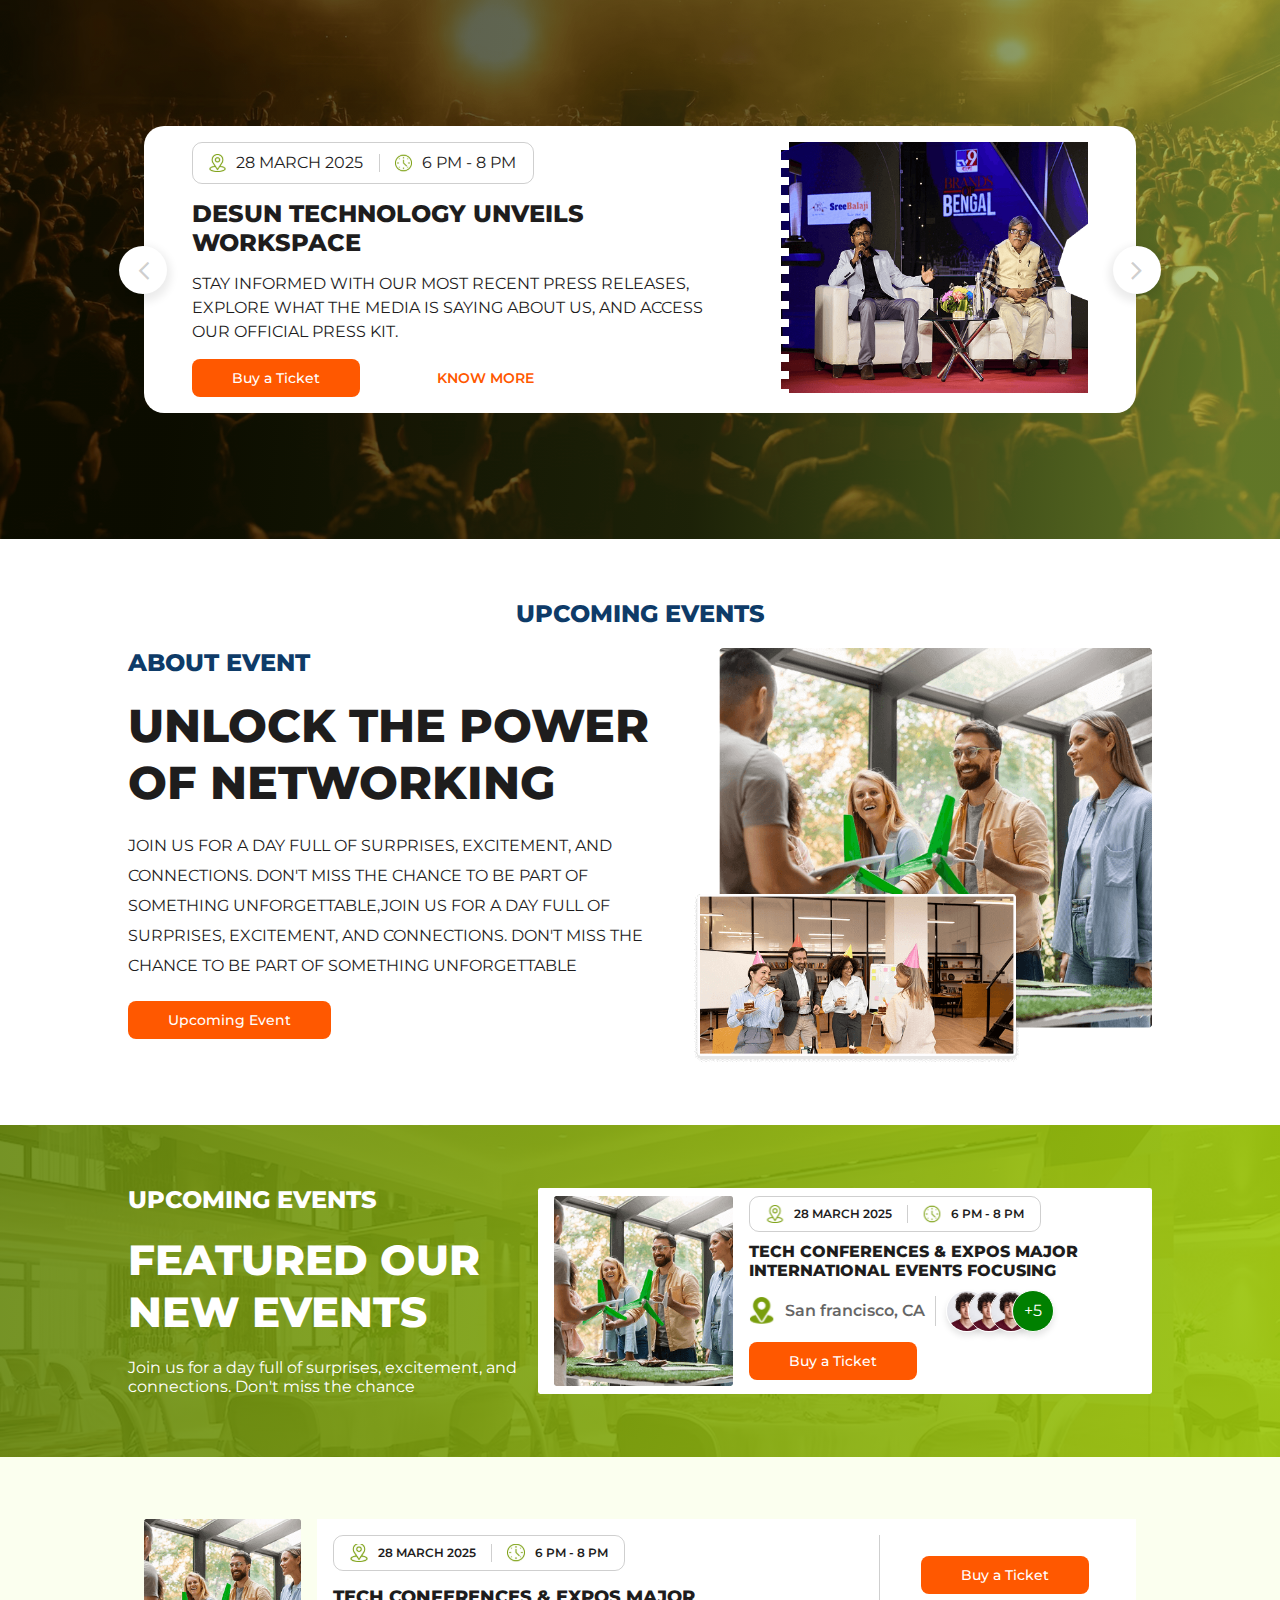
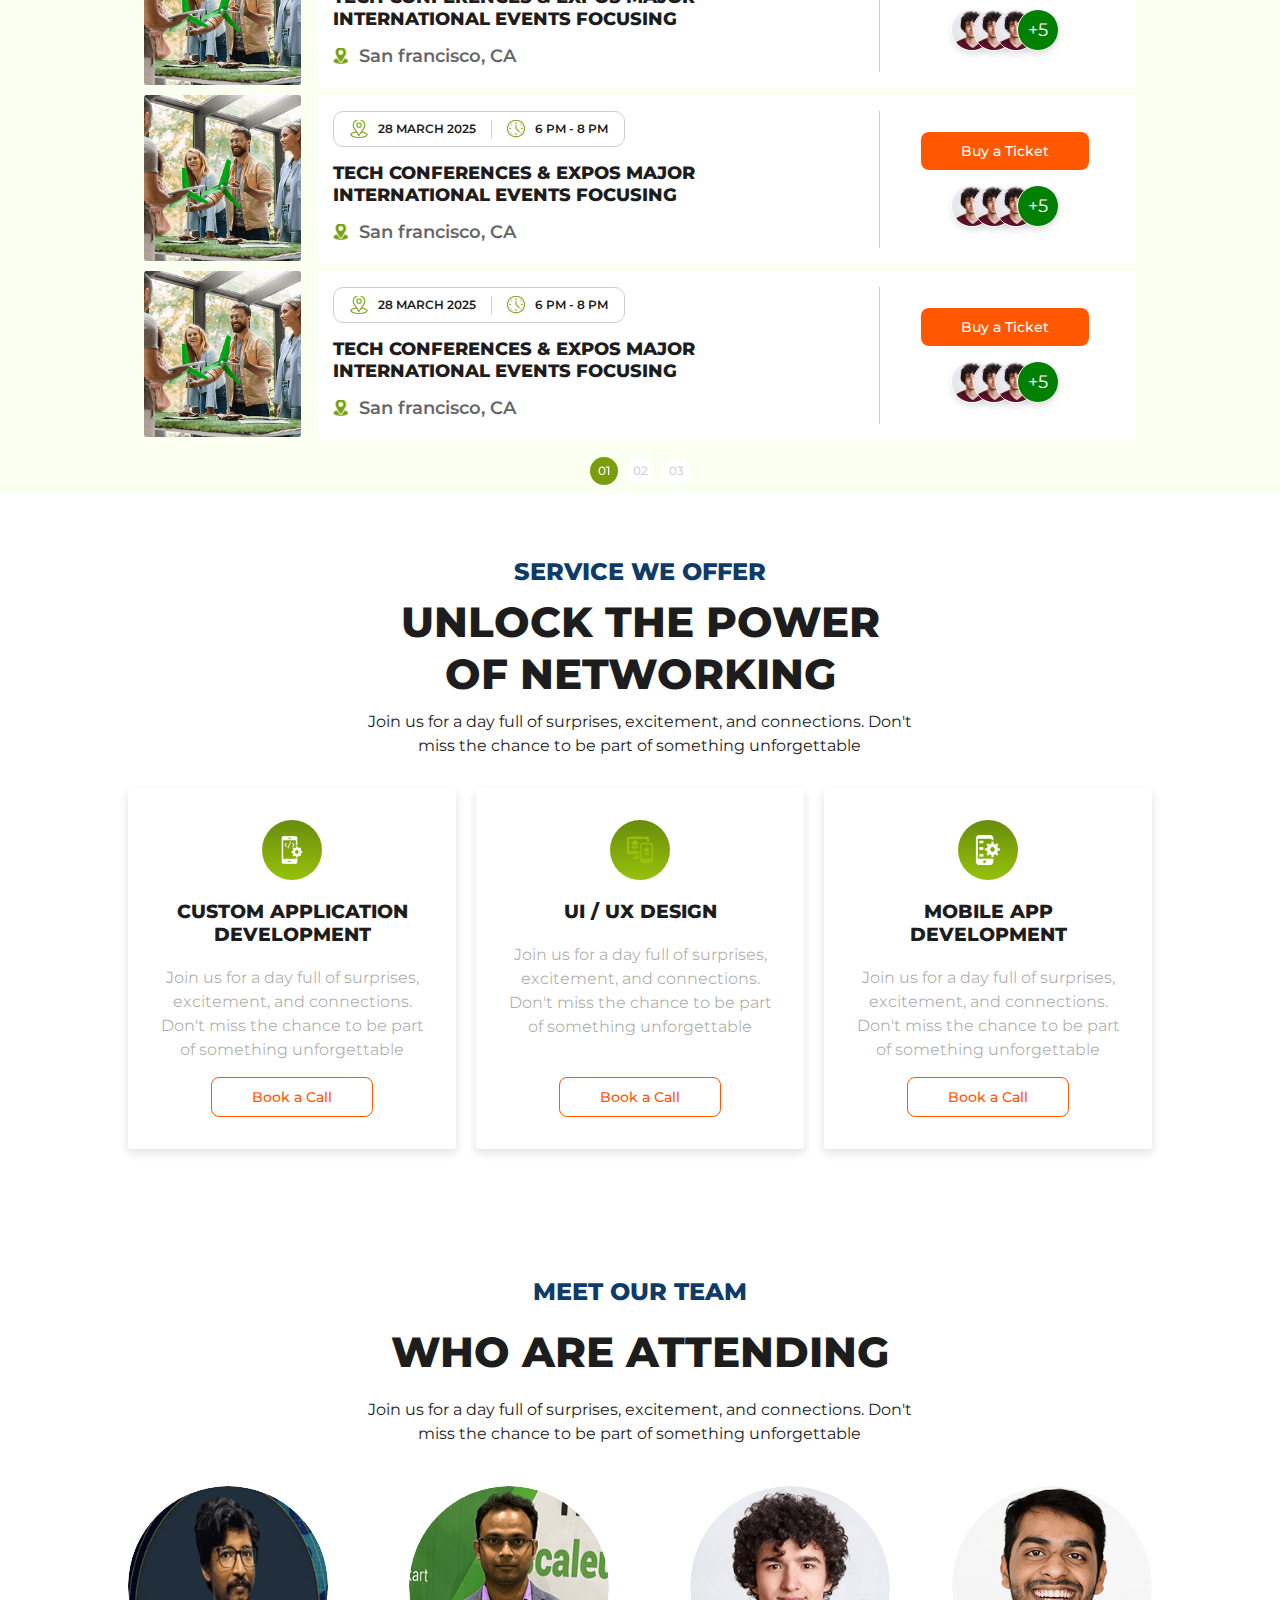
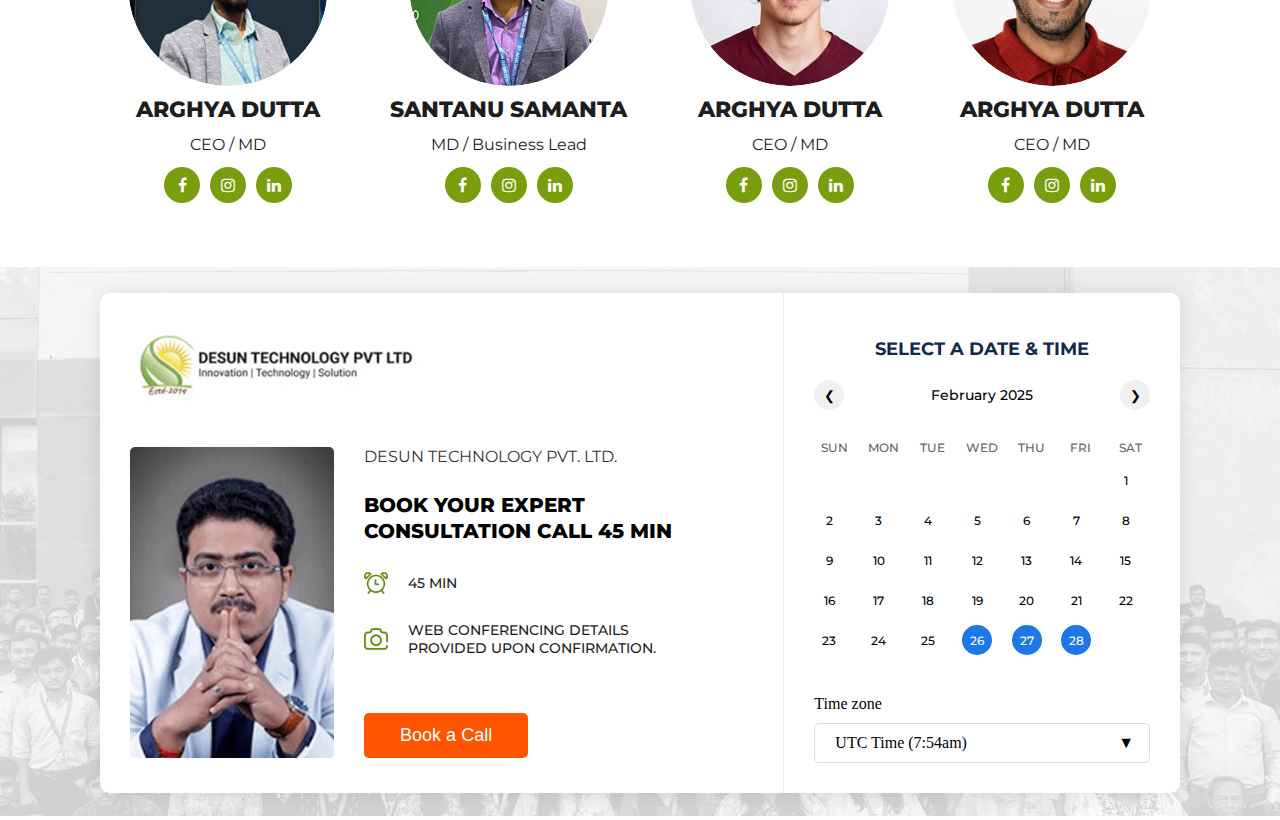
<file: event/index.html>
<!DOCTYPE html>
<html lang="en">

<head>
  <meta charset="UTF-8" />
  <meta name="viewport" content="width=device-width, initial-scale=1.0" />
  <title>Desun T Site</title>
  <link rel="stylesheet" href="https://cdn.jsdelivr.net/npm/swiper/swiper-bundle.min.css" />
  <link rel="stylesheet" href="https://cdnjs.cloudflare.com/ajax/libs/font-awesome/4.7.0/css/font-awesome.min.css" />
  <meta name="viewport" content="width=device-width, initial-scale=1, minimum-scale=1, maximum-scale=1" />
  <!-- Link Swiper's CSS -->
  <link rel="stylesheet" href="https://cdn.jsdelivr.net/npm/swiper@11/swiper-bundle.min.css" />

  <link rel="stylesheet" href="../index.css" />
  <link rel="stylesheet" href="./index.css" />
</head>

<body>
  <!-- event_banner -->
  <div class="event_banner_root">
    <div class="bg"></div>
    <img src="../assets/images/eventBannerBg.png" alt="eventBannerBg" class="banner_image" />
    <div class="eventsswiper">
      <div class="swipeCard">
        <div class="ticket-root">
          <div class="timeing">
            <div>
              <img src="../assets/icons/ticketLocation.svg" alt="ticketLocation" />
              <p>28 March 2025</p>
            </div>
            <div></div>
            <div>
              <img src="../assets/icons/ticketTime.svg" alt="ticketTime" />
              <p>6 PM - 8 PM</p>
            </div>
          </div>
          <h1>DESUN TECHNOLOGY unveils Workspace</h1>
          <p>
            Stay informed with our most recent press releases, explore what
            the media is saying about us, and access our official press kit.
          </p>
          <div class="buyOptions">
            <button>Buy a Ticket</button>
            <p>Know more</p>
          </div>
        </div>
        <div class="img-root">
          <div class="dots">
            <div></div>
            <div></div>
            <div></div>
            <div></div>
            <div></div>
            <div></div>
            <div></div>
            <div></div>
            <div></div>
            <div></div>
            <div></div>
            <div></div>
            <div></div>
            <div></div>
            <div></div>
          </div>
          <img src="../assets/images/evencardtimg.png" alt="evencardtimg" class="evencardtimg" />
        </div>
        <div class="left-btn"><i class="fa fa-angle-left"></i></div>
        <div class="right-btn"><i class="fa fa-angle-right"></i></div>
      </div>
    </div>
  </div>

  <!-- upcoming_events -->
  <div class="upcoming_events_root">
    <h2>upcoming events</h2>
    <div class="about_event_root">
      <div class="about_event">
        <h2>About event</h2>
        <h1>Unlock the Power of Networking</h1>
        <p>
          Join us for a day full of surprises, excitement, and connections.
          Don't miss the chance to be part of something unforgettable,Join us
          for a day full of surprises, excitement, and connections. Don't miss
          the chance to be part of something unforgettable
        </p>
        <button>Upcoming Event</button>
      </div>
      <img src="../assets/images/EventGroup.png" alt="EventGroup" />
    </div>
  </div>

  <!-- featured_our -->
  <div class="featured_our_root">
    <img src="../assets/images/ballroom.png" alt="ballroom" class="ballroom_img" />
    <div class="bg"></div>
    <div class="body">
      <div class="left">
        <h2>upcoming events</h2>
        <h1>Featured our New Events</h1>
        <p>
          Join us for a day full of surprises, excitement, and connections.
          Don't miss the chance
        </p>
      </div>
      <div class="right">
        <div class="card">
          <img src="../assets/images/eventdummy.png" alt="eventdummy" class="event_card_img" />
          <div class="content_root">
            <div class="timeing">
              <div>
                <img src="../assets/icons/ticketLocation.svg" alt="ticketLocation" />
                <p>28 March 2025</p>
              </div>
              <div></div>
              <div>
                <img src="../assets/icons/ticketTime.svg" alt="ticketTime" />
                <p>6 PM - 8 PM</p>
              </div>
            </div>
            <h3>
              Tech Conferences & Expos Major international events focusing
            </h3>
            <div class="content">
              <img src="../assets/icons/locationfill.svg" alt="locationfill" />
              <p>San francisco, CA</p>
              <div class="border-l"></div>
              <div class="circle-container">
                <div class="circle">
                  <img src="../assets/images/avter.png" alt="avter" />
                </div>
                <div class="circle">
                  <img src="../assets/images/avter.png" alt="avter" />
                </div>
                <div class="circle">
                  <img src="../assets/images/avter.png" alt="avter" />
                </div>
                <div class="circle">+5</div>
              </div>
            </div>
            <button>Buy a Ticket</button>
          </div>
        </div>
      </div>
    </div>
  </div>

  <!-- more_events -->
  <div class="more_events_root">
    <div class="swiper mySwiper">
      <div class="swiper-wrapper">
        <div class="swiper-slide">
          <!-- card 1 -->
          <div class="right">
            <div class="card">
              <img src="../assets/images/eventdummy.png" alt="eventdummy" class="event_card_img" />
              <div class="content_root">
                <div style="display: flex; gap: 10px">
                  <div style="
                        width: 70%;
                        display: flex;
                        flex-direction: column;
                        align-items: start;
                        gap: 15px;
                      ">
                    <div class="timeing">
                      <div>
                        <img src="../assets/icons/ticketLocation.svg" alt="ticketLocation" />
                        <p>28 March 2025</p>
                      </div>
                      <div></div>
                      <div>
                        <img src="../assets/icons/ticketTime.svg" alt="ticketTime" />
                        <p>6 PM - 8 PM</p>
                      </div>
                    </div>
                    <h3>
                      Tech Conferences & Expos Major international events
                      focusing
                    </h3>
                    <div class="content">
                      <img src="../assets/icons/locationfill.svg" alt="locationfill"
                        style="width: 16px; height: 16px" />
                      <p>San francisco, CA</p>
                    </div>
                  </div>
                  <div class="border-l2"></div>
                  <div style="
                        width: 30%;
                        display: flex;
                        flex-direction: column;
                        align-items: center;
                        justify-content: center;
                        gap: 15px;
                      ">
                    <button>Buy a Ticket</button>
                    <div class="circle-container">
                      <div class="circle">
                        <img src="../assets/images/avter.png" alt="avter" />
                      </div>
                      <div class="circle">
                        <img src="../assets/images/avter.png" alt="avter" />
                      </div>
                      <div class="circle">
                        <img src="../assets/images/avter.png" alt="avter" />
                      </div>
                      <div class="circle">+5</div>
                    </div>
                  </div>
                </div>
              </div>
            </div>
          </div>
          <!-- card 2 -->
          <div class="right">
            <div class="card">
              <img src="../assets/images/eventdummy.png" alt="eventdummy" class="event_card_img" />
              <div class="content_root">
                <div style="display: flex; gap: 10px">
                  <div style="
                        width: 70%;
                        display: flex;
                        flex-direction: column;
                        align-items: start;
                        gap: 15px;
                      ">
                    <div class="timeing">
                      <div>
                        <img src="../assets/icons/ticketLocation.svg" alt="ticketLocation" />
                        <p>28 March 2025</p>
                      </div>
                      <div></div>
                      <div>
                        <img src="../assets/icons/ticketTime.svg" alt="ticketTime" />
                        <p>6 PM - 8 PM</p>
                      </div>
                    </div>
                    <h3>
                      Tech Conferences & Expos Major international events
                      focusing
                    </h3>
                    <div class="content">
                      <img src="../assets/icons/locationfill.svg" alt="locationfill"
                        style="width: 16px; height: 16px" />
                      <p>San francisco, CA</p>
                    </div>
                  </div>
                  <div class="border-l2"></div>
                  <div style="
                        width: 30%;
                        display: flex;
                        flex-direction: column;
                        align-items: center;
                        justify-content: center;
                        gap: 15px;
                      ">
                    <button>Buy a Ticket</button>
                    <div class="circle-container">
                      <div class="circle">
                        <img src="../assets/images/avter.png" alt="avter" />
                      </div>
                      <div class="circle">
                        <img src="../assets/images/avter.png" alt="avter" />
                      </div>
                      <div class="circle">
                        <img src="../assets/images/avter.png" alt="avter" />
                      </div>
                      <div class="circle">+5</div>
                    </div>
                  </div>
                </div>
              </div>
            </div>
          </div>
          <!-- card 3 -->
          <div class="right">
            <div class="card">
              <img src="../assets/images/eventdummy.png" alt="eventdummy" class="event_card_img" />
              <div class="content_root">
                <div style="display: flex; gap: 10px">
                  <div style="
                        width: 70%;
                        display: flex;
                        flex-direction: column;
                        align-items: start;
                        gap: 15px;
                      ">
                    <div class="timeing">
                      <div>
                        <img src="../assets/icons/ticketLocation.svg" alt="ticketLocation" />
                        <p>28 March 2025</p>
                      </div>
                      <div></div>
                      <div>
                        <img src="../assets/icons/ticketTime.svg" alt="ticketTime" />
                        <p>6 PM - 8 PM</p>
                      </div>
                    </div>
                    <h3>
                      Tech Conferences & Expos Major international events
                      focusing
                    </h3>
                    <div class="content">
                      <img src="../assets/icons/locationfill.svg" alt="locationfill"
                        style="width: 16px; height: 16px" />
                      <p>San francisco, CA</p>
                    </div>
                  </div>
                  <div class="border-l2"></div>
                  <div style="
                        width: 30%;
                        display: flex;
                        flex-direction: column;
                        align-items: center;
                        justify-content: center;
                        gap: 15px;
                      ">
                    <button>Buy a Ticket</button>
                    <div class="circle-container">
                      <div class="circle">
                        <img src="../assets/images/avter.png" alt="avter" />
                      </div>
                      <div class="circle">
                        <img src="../assets/images/avter.png" alt="avter" />
                      </div>
                      <div class="circle">
                        <img src="../assets/images/avter.png" alt="avter" />
                      </div>
                      <div class="circle">+5</div>
                    </div>
                  </div>
                </div>
              </div>
            </div>
          </div>
        </div>
        <div class="swiper-slide">Slide 2</div>
        <div class="swiper-slide">Slide 3</div>
      </div>
      <div class="swiper-pagination"></div>
    </div>
  </div>

  <!-- service_we_offer -->
  <div class="service_we_offer_root">
    <h2>Service we offer</h2>
    <h1>Unlock the Power of Networking</h1>
    <p>
      Join us for a day full of surprises, excitement, and connections. Don't
      miss the chance to be part of something unforgettable
    </p>

    <div class="call_card_root">
      <div class="call_card">
        <div class="call_card_content">
          <div class="logo">
            <img src="../assets/icons/cad.svg" alt="cad" />
          </div>
          <h3>Custom Application Development</h3>
          <p>
            Join us for a day full of surprises, excitement, and connections.
            Don't miss the chance to be part of something unforgettable
          </p>
        </div>
        <button>Book a Call</button>
      </div>
      <div class="call_card">
        <div class="call_card_content">
          <div class="logo">
            <img src="../assets/icons/uiux.svg" alt="uiux" />
          </div>
          <h3>UI / UX Design</h3>
          <p>
            Join us for a day full of surprises, excitement, and connections.
            Don't miss the chance to be part of something unforgettable
          </p>
        </div>
        <button>Book a Call</button>
      </div>
      <div class="call_card">
        <div class="call_card_content">
          <div class="logo">
            <img src="../assets/icons/mad.svg" alt="mad" />
          </div>
          <h3>Mobile App Development</h3>
          <p>
            Join us for a day full of surprises, excitement, and connections.
            Don't miss the chance to be part of something unforgettable
          </p>
        </div>
        <button>Book a Call</button>
      </div>
    </div>
  </div>

  <!-- meet_our_team -->
  <div class="meet_our_team_root">
    <h2>Meet our team</h2>
    <h1>Who Are Attending</h1>
    <p>
      Join us for a day full of surprises, excitement, and connections. Don't
      miss the chance to be part of something unforgettable
    </p>
    <div class="team_root">
      <div class="team_card">
        <div class="team_image">
          <img src="../assets/images/arghyaosir.png" alt="arghyaosir">
        </div>
        <h2>ARGHYA DUTTA</h2>
        <p>CEO / MD</p>
        <div class="social_links">
          <div><i class="fa fa-facebook" aria-hidden="true"></i></div>
          <div><i class="fa fa-instagram" aria-hidden="true"></i></div>
          <div><i class="fa fa-linkedin" aria-hidden="true"></i></div>
        </div>
      </div>

      <div class="team_card">
        <div class="team_image">
          <img src="../assets/images/santanusir.png" alt="santanusir">
        </div>
        <h2>SANTANU SAMANTA</h2>
        <p>MD / Business Lead</p>
        <div class="social_links">
          <div><i class="fa fa-facebook" aria-hidden="true"></i></div>
          <div><i class="fa fa-instagram" aria-hidden="true"></i></div>
          <div><i class="fa fa-linkedin" aria-hidden="true"></i></div>
        </div>
      </div>

      <div class="team_card">
        <div class="team_image">
          <img src="../assets/images/dummy1.png" alt="dummy1">
        </div>
        <h2>ARGHYA DUTTA</h2>
        <p>CEO / MD</p>
        <div class="social_links">
          <div><i class="fa fa-facebook" aria-hidden="true"></i></div>
          <div><i class="fa fa-instagram" aria-hidden="true"></i></div>
          <div><i class="fa fa-linkedin" aria-hidden="true"></i></div>
        </div>
      </div>

      <div class="team_card">
        <div class="team_image">
          <img src="../assets/images/dummy2.png" alt="dummy2">
        </div>
        <h2>ARGHYA DUTTA</h2>
        <p>CEO / MD</p>
        <div class="social_links">
          <div><i class="fa fa-facebook" aria-hidden="true"></i></div>
          <div><i class="fa fa-instagram" aria-hidden="true"></i></div>
          <div><i class="fa fa-linkedin" aria-hidden="true"></i></div>
        </div>
      </div>
    </div>
  </div>

  <!-- Consultation -->
  <div class="consultation-root">
    <img src="../assets/images/consultation-bg.png" alt="consultation-bg" class="consultation-bg" />
    <div class="container">
      <div class="calendar-root">
        <div class="booking-container">
          <div class="left-panel">
            <div class="logo">
              <img src="../assets/images/logo.png" alt="Desun Technology Pvt Ltd Logo" />
            </div>

            <div class="expert-info">
              <div class="expert-image">
                <img src="../assets/images/Consultant.png" alt="Consultant" />
              </div>
              <div class="expert-content">
                <h2 class="company-name">DESUN TECHNOLOGY PVT. LTD.</h2>
                <h1 class="booking-title">
                  BOOK YOUR EXPERT CONSULTATION CALL 45 MIN
                </h1>
                <div class="time-cam">
                  <img src="../assets/icons/time.svg" alt="time" />
                  <p>45 min</p>
                </div>
                <div class="time-cam">
                  <img src="../assets/icons/cam.svg" alt="cam" />
                  <p>Web conferencing details provided upon confirmation.</p>
                </div>
                <div class="booking-cta">
                  <button class="btn-book">Book a Call</button>
                </div>
              </div>
            </div>
          </div>

          <div class="right-panel">
            <div class="calendar-header">
              <h2 class="calendar-title">SELECT A DATE & TIME</h2>

              <div class="month-selector">
                <button class="month-nav prev-month">&#10094;</button>
                <span class="month-display">February 2025</span>
                <button class="month-nav next-month">&#10095;</button>
              </div>
            </div>

            <div class="calendar">
              <div class="weekdays">
                <div class="weekday">SUN</div>
                <div class="weekday">MON</div>
                <div class="weekday">TUE</div>
                <div class="weekday">WED</div>
                <div class="weekday">THU</div>
                <div class="weekday">FRI</div>
                <div class="weekday">SAT</div>
              </div>

              <div class="days" id="calendar-days">
                <!-- Calendar days will be inserted here by JavaScript -->
              </div>
            </div>

            <div class="time-zone">
              <div class="time-zone-label">Time zone</div>
              <div class="time-zone-select">
                <span>UTC Time (7:54am)</span>
                <i>&#9660;</i>
              </div>
            </div>
          </div>
        </div>
      </div>
    </div>
  </div>

  <!-- Swiper JS -->
  <script src="https://cdn.jsdelivr.net/npm/swiper@11/swiper-bundle.min.js"></script>

  <!-- Initialize Swiper -->
  <script>
    var swiper = new Swiper(".mySwiper", {
      pagination: {
        el: ".swiper-pagination",
        clickable: true,
        renderBullet: function (index, className) {
          return (
            '<span class="' + className + '">' + 0 + (index + 1) + "</span>"
          );
        },
      },
    });

    document.addEventListener('DOMContentLoaded', function () {
      // Calendar setup
      const calendarDays = document.getElementById('calendar-days');
      const monthDisplay = document.querySelector('.month-display');
      const prevMonthBtn = document.querySelector('.prev-month');
      const nextMonthBtn = document.querySelector('.next-month');

      // Current month (February 2025 as shown in the image)
      let currentDate = new Date(2025, 1); // February (0-based index, so 1 is February)

      // Function to update the calendar
      function updateCalendar() {
        calendarDays.innerHTML = '';

        // Update month display
        monthDisplay.textContent = currentDate.toLocaleString('default', { month: 'long', year: 'numeric' });

        // First day of the month (0 = Sunday, 1 = Monday, etc.)
        const firstDay = new Date(currentDate.getFullYear(), currentDate.getMonth(), 1).getDay();

        // Number of days in the month
        const daysInMonth = new Date(currentDate.getFullYear(), currentDate.getMonth() + 1, 0).getDate();

        // Add empty cells for days before the first day of the month
        for (let i = 0; i < firstDay; i++) {
          const emptyDay = document.createElement('div');
          emptyDay.className = 'day empty';
          calendarDays.appendChild(emptyDay);
        }

        // Add days of the month
        for (let day = 1; day <= daysInMonth; day++) {
          const dayElement = document.createElement('div');
          dayElement.className = 'day';
          dayElement.textContent = day;

          // Highlight selected days (26, 27, 28 as in the image)
          if ((day === 26 || day === 27 || day === 28) && currentDate.getMonth() === 1 && currentDate.getFullYear() === 2025) {
            dayElement.classList.add('selected');

            // Add dot indicator for date 26 as shown in the image
            if (day === 26) {
              dayElement.classList.add('today');
            }
          }

          // Add click event to select a day
          dayElement.addEventListener('click', function () {
            // Remove selected class from all days
            document.querySelectorAll('.day.selected').forEach(el => {
              el.classList.remove('selected');
            });

            // Add selected class to clicked day
            this.classList.add('selected');
          });

          calendarDays.appendChild(dayElement);
        }
      }

      // Previous month button
      prevMonthBtn.addEventListener('click', function () {
        currentDate.setMonth(currentDate.getMonth() - 1);
        updateCalendar();
      });

      // Next month button
      nextMonthBtn.addEventListener('click', function () {
        currentDate.setMonth(currentDate.getMonth() + 1);
        updateCalendar();
      });

      // Book a Call button event
      const bookButton = document.querySelector('.btn-book');
      bookButton.addEventListener('click', function () {
        const selectedDay = document.querySelector('.day.selected');
        if (selectedDay) {
          alert(`You've selected ${selectedDay.textContent} ${monthDisplay.textContent} for your consultation call.`);
        } else {
          alert('Please select a date for your consultation.');
        }
      });

      // Initialize calendar
      updateCalendar();
    });

  </script>
</body>

</html>
</file>
<file: index.css>
@import url('https://fonts.googleapis.com/css2?family=Montserrat:ital,wght@0,100..900;1,100..900&display=swap');

:root {
    --font-primary: 'Montserrat', sans-serif;
    --font-weight-thin: 100;
    --font-weight-light: 300;
    --font-weight-regular: 400;
    --font-weight-medium: 500;
    --font-weight-semibold: 600;
    --font-weight-bold: 700;
    --font-weight-extrabold: 800;
    --font-weight-black: 900;
    --primary-color: #FF5500;
    --highlight-color: #1E77E6;
    --dark-blue: #13294B;
}

body {
    margin: 0;
    background-color: #ffffff;
    display: flex;
    flex-direction: column;
    justify-content: center;
    align-items: center;
    /* overflow-x: hidden; */
}

/* banner */
.banner-root {
    position: relative;
    width: 100%;
    height: 100%;
}


.shape1 {
    position: absolute;
    top: 0;
    width: 55%;
    height: 99.5%;
    background: linear-gradient(185.64deg, #52A603 -1.39%, rgba(82, 166, 3, 0.3) 98.43%);
    clip-path: polygon(0% 0%, 65% 0%, 100% 100%, 0% 100%);
}

.shape2 {
    position: absolute;
    top: 0;
    width: 53%;
    height: 99.5%;
    background: linear-gradient(185.64deg, #52A603 -1.39%, rgba(82, 166, 3, 0.3) 98.43%);
    clip-path: polygon(35% 0%, 100% 0%, 65% 100%, 0% 100%);
}

.banner-bg {
    position: absolute;
    top: 0;
    width: 100%;
    height: 99.5%;
    background: linear-gradient(302.58deg, #627d2133 46.8%);
}

.banner-text {
    /* margin: 0 0 0 15%; */
    width: 49%;
    height: 100%;
    position: absolute;
    display: flex;
    flex-direction: column;
    align-items: center;
    justify-content: center;
    gap: 10px;
    z-index: 10;
}

.banner-text h1 {
    font-family: var(--font-primary);
    text-shadow: 0px 2px 6px #00000040;
    color: #FFFFFF;
    font-weight: var(--font-weight-bold);
    font-size: 3.125em;
    line-height: 58px;
    padding: 0 !important;
    margin: 0 !important;
}

.banner-text p {
    font-family: var(--font-primary);
    color: #FFFFFF;
    font-weight: var(--font-weight-medium);
    font-size: 1em;
    line-height: 20px;
    padding: 0 !important;
    margin: 0 !important;
}

.banner-image {
    width: 100%;
    height: 100%;
}

/* business_house */
.business-house-root {
    display: flex;
    flex-direction: column;
    align-items: center;
    justify-content: center;
    gap: 30px;
    margin: 6rem 0;
}

.business-house-root h1 {
    font-family: var(--font-primary);
    font-weight: var(--font-weight-bold);
    color: #0B3206;
    padding: 0 !important;
    margin: 0 !important;
}

.business-house-root .box-list {
    padding: 1.688rem;
    box-shadow: 0px 11px 43px 0px #061C031A;
    display: flex;
    flex-wrap: wrap;
    align-items: center;
    gap: 36px;
}

.business-icon {
    width: 120px;
    height: auto;
}

.business-border {
    height: 85px;
    border: 1px solid;
    opacity: 0.4;
    border-image: linear-gradient(to bottom, #66666600, #4A7A44, #66666600) 1 100%;
}

/* discover_excellence */
.discover-excellence-root {
    position: relative;
    width: 100%;
    height: 100%;
}

.discover-excellence-root .background {
    position: absolute;
    background: linear-gradient(90deg, #66870E 0%, #9AC609 100%);
    width: 100%;
    height: 100%;
    opacity: 0.9;
}

.discover-excellence-root .bgimage1 {
    width: 100%;
    height: 100%;
}

.discover-excellence-root .content {
    position: absolute;
    /* padding: 80px 0; */
    top: 0;
    z-index: 10;
    display: flex;
    flex-direction: column;
    align-items: center;
    gap: 20px;
    width: 100%;
    height: 100%;
}

.discover-excellence-root .content h1 {
    font-family: var(--font-primary);
    font-weight: var(--font-weight-bold);
    font-size: 30px;
    line-height: 40px;
    letter-spacing: 0%;
    text-transform: capitalize;
    text-align: center;
    color: #ffffff;
    margin: 0;
    padding-top: 80px;
    width: 70%;
}

.discover-excellence-root .content p {
    font-family: var(--font-primary);
    font-weight: var(--font-weight-medium);
    font-size: 16px;
    line-height: 25px;
    letter-spacing: 0%;
    text-align: center;
    color: #ffffff;
    margin: 0;
    width: 60%;
}

.excellence-brands {
    display: flex;
    flex-direction: row;
    gap: 20px;
    padding-top: 20px;
}

.excellence-brands .box {
    background-color: #ffffff;
    border-radius: 9px;
    padding: 16px 36px;
    width: 25%;
    display: flex;
    align-items: center;
    justify-content: center;
}

.excellence-brands .box img {
    width: 130px;
    height: auto;
}

/* video_container */
.video-container {
    position: relative;
    height: 15rem;
    z-index: 10;
}

.video-container .video-root {
    /* height: 300px;
    width: 800px; */
    background-color: #ffffff;
    /* margin-top: 20px; */
    position: absolute;
    top: -12em;
    border-radius: 20px;
    /* margin-bottom: 20px; */
    position: relative;
    display: flex;
    align-items: center;
    justify-content: center;
    overflow: hidden;
}

.video-container .video-root video {
    width: auto;
    height: 360px;
}

.video-container .video-root .button {
    position: absolute;
    border-radius: 100%;
    cursor: pointer;
}

.video-container .video-root .button img {
    width: 5rem;
    height: 5rem;
}

/* Winning_Moments */
.winning-moments-root {
    /* position: relative; */
    display: flex;
    flex-direction: column;
    align-items: center;
    gap: 20px;
    width: 100%;
}

.winning-moments-root h1 {
    font-family: var(--font-primary);
    font-weight: var(--font-weight-bold);
    font-size: 30px;
    line-height: 40px;
    letter-spacing: 0%;
    text-transform: capitalize;
    text-align: center;
    color: #0B3206;
    margin: 0;
    /* padding-top: 80px; */
    width: 100%;
}

.winning-moments-root p {
    font-family: var(--font-primary);
    font-weight: var(--font-weight-medium);
    font-size: 16px;
    line-height: 25px;
    letter-spacing: 0%;
    text-align: center;
    color: #000000C2;
    margin: 0;
    width: 65%;
}

.winning-moments-container {
    display: flex;
    flex-direction: column;
    align-items: center;
    gap: 40px;
    width: 5%;
    margin: 0 auto;
}

.winning-moments-row {
    display: flex;
    justify-content: center;
    align-items: start;
    width: 100%;
    gap: 20px;
    height: 100%;
}

.winning-moments-image-container {
    padding: 8px;
    box-shadow: 4px 0px 40px 0px #0725031f;
    border-radius: 9px;
    height: 20rem;
    display: flex;
    align-items: center;
    justify-content: center;
}

.winning-moments-image-container img {
    height: auto;
    width: auto;
}

.winning-moments-content {
    display: flex;
    flex-direction: column;
    align-items: start;
    gap: 20px;
}

.winning-moments-content h2 {
    font-family: var(--font-primary);
    font-weight: var(--font-weight-semibold);
    font-size: 24px;
    margin: 0;
}

.winning-moments-content span {
    font-family: var(--font-primary);
    font-weight: var(--font-weight-medium);
    font-size: 16px;
    color: #0e3b68;
    margin: 0;
}

.winning-moments-gallery {
    display: flex;
    align-items: center;
    gap: 20px;
}

.winning-moments-gallery img {
    width: 146px;
    height: auto;
}

.slider-container {
    position: relative;
    width: 100%;
    max-width: 1100px;
    overflow: hidden;
    border-radius: 10px;
    /* box-shadow: 0 4px 10px rgba(0, 0, 0, 0.2); */
}

.slider {
    display: flex;
    transition: transform 0.5s ease-in-out;
}

.slide {
    display: flex;
    justify-content: space-between;
    min-width: 100%;
    transition: opacity 0.5s ease-in-out;
}

.slide img {
    width: 32%;
    height: auto;
    border-radius: 10px;
}

.prev,
.next {
    position: absolute;
    top: 50%;
    transform: translateY(-50%);
    background-color: #0E3A68;
    color: white;
    border: none;
    /* padding: 10px; */
    height: 40px;
    width: 40px;
    cursor: pointer;
    border-radius: 100%;
    font-size: 18px;
}

.prev {
    left: 10px;
}

.next {
    right: 10px;
}

.prev:hover,
.next:hover {
    background-color: #0E3A68;
}

.tv9-award-container {
    /* width: 90%; */
    background-color: #ffffff;
    /* border-radius: 16px; */
    /* box-shadow: 3.48px 3.48px 34.81px 0px #3d730c1a; */
}

.tv9-award-content {
    display: flex;
    flex-direction: column;
    align-items: start;
    /* margin: 40px 80px; */
    gap: 20px;
}

.tv9-award-header {
    width: 100%;
    display: flex;
    align-items: center;
    gap: 20px;
}

.tv9-award-title {
    display: flex;
    flex-direction: column;
    gap: 10px;
}

.tv9-award-title h3 {
    font-family: var(--font-primary);
    color: var(--dark-blue);
    margin: 0;
}

.tv9-award-title p {
    font-family: var(--font-primary);
    margin: 0;
}

.tv9-award-description {
    width: 100%;
    display: flex;
    align-items: start;
    flex-direction: row;
    gap: 20px;
}

.tv9-award-description img {
    width: 21rem;
    height: auto;
}

.tv9-award-description p {
    text-align: start;
    color: #0e3b68;
}

.tv9-award-wrapper {
    /* width: 90%; */
    background-color: #ffffff;
    border-radius: 16px;
    /* box-shadow: 3.48px 3.48px 34.81px 0px #3d730c1a; */
}

.tv9-award-inner {
    display: flex;
    flex-direction: column;
    align-items: start;
    /* margin: 40px 80px; */
    gap: 20px;
}

.some_of_our_clicks-root {
    background-color: #F8FFF0;
    padding: 5rem 0;
    width: 80%;
}

.some_of_our_clicks-root h1 {
    font-family: var(--font-primary);
    font-weight: var(--font-weight-bold);
    font-size: 30px;
    line-height: 40px;
    letter-spacing: 0%;
    text-transform: capitalize;
    text-align: center;
    color: #0B3206;
    margin: 0;
    /* padding-top: 80px; */
    width: 100%;
}
.some_of_our_clicks-root .some_clicks {
    display: flex;
    flex-direction: row;
    gap: 10px;
    margin-top: 10px;
}
.some_of_our_clicks-root .some_clicks div:nth-child(1){
    width: 35%;
}
.some_of_our_clicks-root .some_clicks div:nth-child(2){
    width: 40%;
}
.some_of_our_clicks-root .some_clicks div:nth-child(3){
    width: 25%;
}
.some_of_our_clicks-root .some_clicks div {
    display: flex;
    flex-direction: column;
    gap: 10px;
}
.some_of_our_clicks-root .some_clicks div img {
    width: 100%;
    height: 100%;
}

/* carousel_container */
.carousel-container {
    position: relative;
    max-width: 70%;
    margin: auto;
    padding: 20px;
}

.carousel-container h1 {
    font-family: var(--font-primary);
    font-weight: var(--font-weight-bold);
    font-size: 30px;
    line-height: 40px;
    letter-spacing: 0%;
    text-transform: capitalize;
    text-align: center;
    color: #0B3206;
    margin: 0;
    width: 100%;
}

.carousel-container .swiper {
    width: 100%;
    padding: 20px 0;
}

.carousel-container .swiper-slide {
    background: #fff;
    border-radius: 10px;
    border: 1px solid #77B62A;
    box-shadow: 0 4px 6px rgba(0, 0, 0, 0.1);
    padding: 10px;
    text-align: center;
    width: 25% !important;
    display: flex;
    flex-direction: column;
    gap: 4px;
    height: auto;
}

.carousel-container .swiper-slide img {
    width: 100%;
    height: auto;
    border-radius: 10px;
}

/* .carousel-container .swiper-button-next, .swiper-button-prev {
    background: rgba(255, 255, 255, 0.8);
    border: 1px solid #FF5E00;
    border-radius: 100%;
    height: 40px;
    width: 40px;
    font-size: 18px !important;
    font-weight: var(--font-weight-bold);
    color: #FF5E00;
}
.carousel-containe .swiper-button-next:after, .swiper-button-prev:after {
    font-size: 18px !important;
    font-weight: var(--font-weight-bold);
    color: #FF5E00;
} */

.carousel-container .swiper_button_next,
.swiper_button_prev {
    background: rgba(255, 255, 255, 0.8);
    border: 1px solid #FF5E00;
    border-radius: 100%;
    height: 40px;
    width: 40px;
    font-size: 18px !important;
    font-weight: var(--font-weight-bold);
    color: #FF5E00;
    display: flex;
    align-items: center;
    justify-content: center;
    cursor: pointer;
    position: absolute;
    top: 45%;
    z-index: 10;
}

.carousel-container .swiper_button_next:hover,
.swiper_button_prev:hover {
    background-color: #FF5E00;
    color: #ffffff;
}

.carousel-container .swiper_button_next {
    right: 0.5%;
}

.carousel-container .swiper_button_prev {
    left: 0.5%;
}

.carousel-container .swiper-slide h3 {
    font-family: var(--font-primary);
    font-weight: var(--font-weight-semibold);
    color: #1F2937;
    font-size: 16px;
    text-align: left;
    margin: 0;
    padding-top: 8px;
}

.carousel-container .swiper-slide p {
    width: 100%;
    font-family: var(--font-primary);
    font-weight: var(--font-weight-semibold);
    color: #4B5563;
    line-height: 1;
    font-size: 12px;
    text-align: left;
    margin: 0;
}

/* Let_us_Serve_You */
.let_us_serve_you-root {
    position: relative;
    background-color: #F5FFE9B2;
}

.let_us_serve_you-root .bgimage {
    position: absolute;
    top: 0;
    height: 100%;
    width: 100%;
}

.let_us_serve_you-root .content-root {
    width: 80%;
    margin: 8% auto;
    display: flex;
    align-items: center;
    flex-direction: column;
    gap: 5rem;
    z-index: 10;
    position: relative;
}

.let_us_serve_you-root h1 {
    font-family: var(--font-primary);
    font-weight: var(--font-weight-bold);
    font-size: 30px;
    line-height: 40px;
    letter-spacing: 0%;
    text-transform: capitalize;
    text-align: left;
    color: #0B3206;
    margin: 0;
    width: 100%;
}

.let_us_serve_you-root div>div>p {
    font-family: var(--font-primary);
    font-weight: var(--font-weight-medium);
    font-size: 14px;
    /* line-height: 40px; */
    letter-spacing: 0%;
    text-transform: capitalize;
    text-align: left;
    color: #0B3206;
    margin: 0;
    width: 90%;
}

.let_us_serve_you-root p {
    font-family: var(--font-primary);
    font-weight: var(--font-weight-semibold);
    font-size: 14px;
    /* line-height: 40px; */
    letter-spacing: 0%;
    text-transform: capitalize;
    text-align: center;
    color: #0B3206;
    margin: 0;
    width: 90%;
}

.let_us_serve_you-root .uper-content {
    display: flex;
    gap: 2%
}

.let_us_serve_you-root .uper-content img {
    width: 33%;
    height: auto;
}

.let_us_serve_you-root .uper-content div {
    display: flex;
    flex-direction: column;
    gap: 20px;
    width: 65%;
}

/* our_press_release */
.our_press_release-root {
    width: 80%;
    margin: 8% auto;
    display: flex;
    flex-direction: column;
    align-items: center;
    gap: 20px;
}

.our_press_release-root h2 {
    font-family: var(--font-primary);
    font-weight: var(--font-weight-bold);
    font-size: 30px;
    line-height: 40px;
    letter-spacing: 0%;
    text-transform: capitalize;
    text-align: left;
    color: #0B3206;
    margin: 0;
    width: 100%;
    text-align: center;
}

.our_press_release-root .container {
    display: flex;
    justify-content: center;
    gap: 20px;
    flex-wrap: wrap;
}

.our_press_release-root .card {
    background: white;
    width: 345px;
    border-radius: 10px;
    overflow: hidden;
    /* box-shadow: 0 4px 6px rgba(0, 0, 0, 0.1); */
    text-align: center;
}

.our_press_release-root .card img {
    width: 100%;
    height: auto;
}

.our_press_release-root .card p {
    font-family: var(--font-primary);
    font-weight: var(--font-weight-semibold);
    font-size: 14px;
    color: #546770;
}

/* Consultation */
.consultation-root {
    position: relative;
    /* background: linear-gradient(180deg, #FFFFFF 0%, rgba(255, 255, 255, 0) 100%); */
    width: 100%;
    height: 100%;
}

.consultation-root .consultation-bg {
    width: 100%;
    height: 100%;
}

.consultation-root .container {
    position: absolute;
    top: 0;
    display: flex;
    align-items: center;
    justify-content: center;
    width: 100%;
    height: 100%;
}

.consultation-root .container .calendar-root {
    /* background: white; */
    display: flex;
    align-items: center;
    justify-content: center;
}

.booking-container {
    background-color: white;
    border-radius: 10px;
    box-shadow: 0 0 20px rgba(0, 0, 0, 0.1);
    width: 90%;
    max-width: 1200px;
    overflow: hidden;
    display: flex;
}

.left-panel {
    width: 65%;
    padding: 30px;
    display: flex;
    flex-direction: column;
}

.right-panel {
    width: 35%;
    padding: 30px;
    background-color: #ffffff;
    border-left: 1px solid #eee;
}

.logo {
    margin-bottom: 30px;
    max-width: 300px;
}

.logo img {
    max-width: 100%;
}

.expert-info {
    display: flex;
    flex-direction: row;
    gap: 30px;
}

.expert-image {
    /* margin-bottom: 20px; */
    width: 45%;
    border-radius: 5px;
    overflow: hidden;
}

.expert-image img {
    width: 100%;
    display: block;
}

.expert-content {
    display: flex;
    flex-direction: column;
    justify-content: space-between;
    gap: 20px;
}

.company-name {
    font-family: var(--font-primary);
    font-weight: var(--font-weight-regular);
    color: #333;
    font-size: 16px;
    margin: 0;
}

.booking-title {
    font-family: var(--font-primary);
    font-weight: var(--font-weight-extrabold);
    font-size: 20px;
    width: 90%;
    color: #000;
    margin: 0;
    line-height: 1.3;
}

.time-cam {
    display: flex;
    align-items: center;
    gap: 20px;
}

.time-cam p {
    margin: 0;
    font-family: var(--font-primary);
    font-weight: var(--font-weight-medium);
    font-size: 14px;
    width: 70%;
}

.booking-cta {
    margin-top: 30px;
}

.btn-book {
    background-color: var(--primary-color);
    color: white;
    border: none;
    padding: 12px 36px;
    border-radius: 5px;
    font-size: 18px;
    cursor: pointer;
    width: fit-content;
    font-weight: 500;
    transition: background-color 0.3s;
}

.btn-book:hover {
    background-color: #e04a00;
}

.calendar-header {
    text-align: center;
    margin-bottom: 30px;
}

.calendar-title {
    color: var(--dark-blue);
    font-family: var(--font-primary);
    font-weight: var(--font-weight-extrabold);
    font-size: 18px;
    font-weight: bold;
    margin-bottom: 20px;
}

.month-selector {
    display: flex;
    justify-content: space-between;
    align-items: center;
    margin-bottom: 20px;
}

.month-display {
    font-size: 14px;
    font-family: var(--font-primary);
    font-weight: var(--font-weight-medium);
}

.month-nav {
    width: 30px;
    height: 30px;
    background-color: #f0f0f0;
    border: none;
    border-radius: 50%;
    cursor: pointer;
    display: flex;
    align-items: center;
    justify-content: center;
}

.month-nav:hover {
    background-color: #e0e0e0;
}

.calendar {
    width: 100%;
}

.weekdays {
    display: grid;
    grid-template-columns: repeat(7, 1fr);
    text-align: center;
    gap: 10px;
    margin-bottom: 10px;
}

.weekday {
    font-family: var(--font-primary);
    font-weight: var(--font-weight-medium);
    font-size: 12px;
    /* padding: 10px; */
    color: #666;
}

.days {
    display: grid;
    grid-template-columns: repeat(7, 1fr);
    gap: 10px;
}

.day {
    height: 30px;
    width: 30px;
    display: flex;
    align-items: center;
    justify-content: center;
    cursor: pointer;
    border-radius: 50%;
    font-family: var(--font-primary);
    font-weight: var(--font-weight-medium);
    font-size: 12px;
}

.day:hover:not(.empty):not(.selected) {
    background-color: #f0f0f0;
}

.day.today {
    position: relative;
}

.day.today::after {
    content: "";
    position: absolute;
    bottom: 5px;
    width: 5px;
    height: 5px;
    border-radius: 50%;
    background-color: var(--highlight-color);
}

.day.selected {
    background-color: var(--highlight-color);
    color: white;
}

.empty {
    cursor: default;
}

.time-zone {
    margin-top: 40px;
}

.time-zone-label {
    font-weight: 500;
    margin-bottom: 10px;
}

.time-zone-select {
    display: flex;
    align-items: center;
    background-color: white;
    border: 1px solid #ddd;
    border-radius: 5px;
    padding: 10px 15px;
    cursor: pointer;
}

.time-zone-select span {
    margin-left: 5px;
}

.time-zone-select i {
    margin-left: auto;
}

.cookie-settings {
    position: absolute;
    bottom: 20px;
    left: 20px;
    color: var(--highlight-color);
    text-decoration: none;
    font-size: 14px;
}

.cookie-settings:hover {
    text-decoration: underline;
}

.video-container-res {
    display: none;
}

@media (max-width: 768px) {
    .booking-container {
        flex-direction: column;
    }

    .expert-info {
        align-items: center;
        text-align: center;
    }

    .booking-title {
        text-align: center;
    }

    .tv9-award-description {
        flex-direction: column;
    }
}

/* Responsive Styles */
@media (max-width: 1200px) {
    .banner-text {
        width: 60%;
    }

    .excellence-brands .box {
        width: 30%;
    }

    .winning-moments-container {
        width: 80%;
    }

    .booking-container {
        width: 95%;
    }

    .tv9-award-description {
        flex-direction: column;
    }
}

@media (max-width: 992px) {
    .banner-text h1 {
        font-size: 2.5em;
    }

    .business-house-root .box-list {
        gap: 20px;
    }

    .business-icon {
        width: 100px;
    }

    .discover-excellence-root .content h1 {
        width: 80%;
    }

    .discover-excellence-root .content p {
        width: 70%;
    }

    .winning-moments-row {
        flex-direction: column;
        align-items: center;
    }

    .winning-moments-image-container {
        width: 100%;
        max-width: 400px;
    }

    .winning-moments-content {
        width: 100%;
        align-items: center;
        text-align: center;
    }

    .winning-moments-gallery {
        justify-content: center;
    }

    .tv9-award-description {
        flex-direction: column;
    }
}

@media (max-width: 768px) {
    .banner-text {
        width: 80%;
    }

    .banner-text h1 {
        font-size: 2em;
    }

    .business-house-root .box-list {
        flex-wrap: wrap;
        justify-content: center;
    }

    .excellence-brands {
        flex-wrap: wrap;
        justify-content: center;
    }

    .excellence-brands .box {
        width: 45%;
    }

    .video-container .video-root video {
        height: 280px;
    }

    .carousel-container {
        max-width: 90%;
    }

    .let_us_serve_you-root .uper-content {
        flex-direction: column;
        align-items: center;
    }

    .let_us_serve_you-root .uper-content img {
        width: 80%;
        margin-bottom: 30px;
    }

    .let_us_serve_you-root .uper-content div {
        width: 100%;
        text-align: center;
    }

    .our_press_release-root .container {
        flex-direction: column;
        align-items: center;
    }

    .our_press_release-root .card {
        width: 100%;
        max-width: 345px;
    }

    .tv9-award-description {
        flex-direction: column;
    }
}

@media (max-width: 576px) {
    .banner-text {
        width: 100%;
        height: 99%;
        background-color: #52A60390;
    }
    .banner-text h1 {
        font-size: 1em;
        line-height: 20px;
    }
    .banner-text p {
        font-size: 14px;
    }
    .shape1 {
        display: none;
    }
    .shape2 {
        display: none;
    }
    .business-house-root {
        gap: 10px;
    }
    .business-icon {
        width: 80px;
    }

    .excellence-brands .box {
        width: 30%;
    }

    .video-container .video-root video {
        height: 240px;
    }

    .video-container .video-root .button img {
        width: 4rem;
        height: 4rem;
    }

    .winning-moments-gallery {
        flex-wrap: wrap;
    }

    .winning-moments-gallery img {
        width: 100%;
        max-width: 146px;
    }

    .carousel-container .swiper-slide {
        width: 100% !important;
    }

    .let_us_serve_you-root .content-root {
        width: 90%;
    }

    .booking-container {
        flex-direction: column;
    }

    .left-panel,
    .right-panel {
        width: 100%;
        padding: 20px;
    }

    .expert-info {
        flex-direction: column;
        align-items: center;
        text-align: center;
    }

    .expert-image {
        width: 80%;
        max-width: 300px;
    }

    .booking-title {
        width: 100%;
        text-align: center;
    }

    .time-cam {
        justify-content: center;
    }

    .time-cam p {
        width: 100%;
        text-align: start;
    }

    .booking-cta {
        display: flex;
        justify-content: center;
    }

    .tv9-award-description {
        flex-direction: column;
    }

    .business-house-root {
        margin: 2rem 0.5rem;
    }

    .business-house-root h1 {
        font-size: 24px;
        text-align: center;
    }

    .discover-excellence-root .content h1 {
        padding-top: 20px;
        font-size: 20px;
        line-height: 30px;
        color: #333333;
    }

    .discover-excellence-root .content p {
        font-size: 14px;
        color: #777777;
    }

    .discover-excellence-root .background {
        display: none;
    }

    .discover-excellence-root .bgimage1 {
        display: none;
    }

    .discover-excellence-root .content {
        position: relative;
        gap: 10px;
    }

    .winning-moments-root h1 {
        font-size: 20px;
        line-height: 30px
    }

    .winning-moments-root p {
        font-size: 14px;
        width: 90%;
    }

    .winning-moments-root {
        gap: 10px;
    }

    .slide img {
        width: 100%
    }

    .prev {
        left: 5px;
    }

    .next {
        right: 5px;
    }

    .boba {
        margin: 20px !important;
    }

    .tv9-award-title {
        align-items: start;
    }

    .winning-moments-root p {
        text-align: start;
    }

    .left-panel,
    .right-panel {
        width: 90%;
    }

    .video-container {
        display: none;
    }

    .video-container-res {
        position: relative;
        display: flex;
        align-items: center;
        justify-content: center;
        margin-bottom: 20px;
    }

    .video-container-res #myVideo {
        width: 360px;
        height: auto;
        object-fit: cover;
        border-radius: 5px;
    }

    .video-container-res .button-res {
        position: absolute;
        color: #fff;
        border-radius: 5px;
        cursor: pointer;
        transition: background-color 0.3s ease;
        width: 100%;
        height: 100%;
        display: flex;
        align-items: center;
        justify-content: center;
    }

    .video-container-res .button-res img {
        width: 80px;
        height: 80px;
    }
    .consultation-root .container {
        position: relative;
    }
    .consultation-root .consultation-bg {
        display: none;
    }
    .some_of_our_clicks-root {
        padding: 2rem 0;
    }
    .some_of_our_clicks-root h1 {
        font-size: 24px;
        text-align: center;
    }
    .carousel-container h1 {
        font-size: 24px;
        text-align: center;
    }
    .let_us_serve_you-root h1 {
        font-size: 24px;
        text-align: center;
        line-height: 34px;
    }
    .let_us_serve_you-root div>div>p {
       text-align: center;
       width: 100%;
    }
    .let_us_serve_you-root .uper-content {
        gap: 10px;
    }
}
</file>
<file: event/index.css>
.event_banner_root {
    position: relative;
    width: 100%;
    display: flex;
}

.event_banner_root .bg {
    position: absolute;
    width: 100%;
    height: 100%;
    opacity: 0.7;
    background: linear-gradient(275.06deg, #88A938 3.36%, #26300B 44.46%, #0D1100 84.67%);
}

.event_banner_root img {
    width: 100%;
    height: 100%;
}

.event_banner_root .eventsswiper {
    position: absolute;
    top: 0;
    display: flex;
    align-items: center;
    justify-content: center;
    width: 100%;
    height: 100%;
}

.event_banner_root .eventsswiper .swipeCard {
    position: relative;
    display: flex;
    align-items: center;
    gap: 20px;
    background-color: #ffffff;
    border-radius: 20px;
    height: fit-content;
    width: 70%;
    padding: 1rem 3rem;
}

.event_banner_root .eventsswiper .swipeCard .left-btn,
.event_banner_root .eventsswiper .swipeCard .right-btn {
    background-color: #ffffff;
    height: 3rem;
    width: 3rem;
    border-radius: 100%;
    position: absolute;
    display: flex;
    align-items: center;
    justify-content: center;
    font-size: 2em;
    color: #00000030;
    cursor: pointer;
    box-shadow: 0px 4px 8.4px 4px #00000014;
}

.event_banner_root .eventsswiper .swipeCard .left-btn {
    left: -2.5%;
}

.event_banner_root .eventsswiper .swipeCard .right-btn {
    right: -2.5%;
}

.event_banner_root .eventsswiper .swipeCard .ticket-root {
    width: 65%;
    display: flex;
    flex-direction: column;
    gap: 15px;
}

.event_banner_root .eventsswiper .swipeCard .ticket-root h1 {
    font-family: var(--font-primary);
    font-weight: var(--font-weight-extrabold);
    font-size: 24px;
    color: #1E1D1D;
    text-transform: uppercase;
    margin: 0;
    width: 90%;
}

.event_banner_root .eventsswiper .swipeCard .ticket-root p {
    font-family: var(--font-primary);
    font-weight: var(--font-weight-regular);
    font-size: 16px;
    line-height: 24px;
    color: #1E1D1D;
    margin: 0;
    width: 95%;
}

.event_banner_root .eventsswiper .swipeCard .ticket-root .buyOptions {
    display: flex;
    align-items: center;
    justify-content: space-between;
    width: 60%;
}

.event_banner_root .eventsswiper .swipeCard .ticket-root .buyOptions button {
    font-family: var(--font-primary);
    font-weight: var(--font-weight-medium);
    color: #ffffff;
    font-size: 14px;
    text-transform: none;
    cursor: pointer;
    border-radius: 8px;
    border: 0px;
    padding: 10px 40px;
    background: #FF5800;
}

.event_banner_root .eventsswiper .swipeCard .ticket-root .buyOptions p {
    margin: 0;
    font-family: var(--font-primary);
    font-weight: var(--font-weight-semibold);
    font-size: 14px;
    color: #FF5800;
    cursor: pointer;
    width: fit-content !important;
}

.timeing {
    display: flex;
    align-items: center;
    gap: 15px;
    border: 1px solid #00000030;
    border-radius: 10px;
    padding: 8px 16px;
    width: fit-content;
}

.timeing div:nth-child(2) {
    border-right: 1px solid #00000030;
    height: 18px;
}

.timeing div {
    display: flex;
    align-items: center;
    gap: 10px;
}

.timeing div>img {
    width: 18px;
    height: 18px;
}

.timeing div>p {
    font-family: var(--font-primary);
    font-weight: var(--font-weight-semibold);
    font-size: 12px;
    margin: 0;
    color: #1E1D1D;
}

.event_banner_root .eventsswiper .swipeCard .img-root {
    position: relative;
    width: 35%;
    height: 100%;
}

.event_banner_root .eventsswiper .swipeCard .img-root .dots {
    position: absolute;
    display: flex;
    flex-direction: column;
    /* gap: 5px; */
    justify-content: space-between;
    height: 100%;
}

.event_banner_root .eventsswiper .swipeCard .img-root .dots div {
    background-color: #ffffff;
    padding: 4px;
}

.upcoming_events_root {
    display: flex;
    flex-direction: column;
    align-items: center;
    gap: 20px;
    width: 80%;
    padding: 60px 0;
}

.upcoming_events_root h2 {
    font-family: var(--font-primary);
    font-weight: var(--font-weight-extrabold);
    color: #0E3B68;
    margin: 0;
    text-transform: uppercase;
}

.about_event_root {
    display: flex;
}

.about_event_root .about_event {
    width: 55%;
    display: flex;
    flex-direction: column;
    align-items: start;
    gap: 20px;
}

.about_event_root .about_event h1 {
    font-family: var(--font-primary);
    font-weight: var(--font-weight-extrabold);
    font-size: 2.875em;
    text-transform: uppercase;
    color: #1E1D1D;
    margin: 0;
}

.about_event_root .about_event p {
    font-family: var(--font-primary);
    font-weight: var(--font-weight-regular);
    font-size: 16px;
    line-height: 30px;
    color: #1E1D1D;
    margin: 0;
    width: 95%;
}

.about_event_root .about_event button {
    font-family: var(--font-primary);
    font-weight: var(--font-weight-medium);
    color: #ffffff;
    font-size: 14px;
    text-transform: none;
    cursor: pointer;
    border-radius: 8px;
    border: 0px;
    padding: 10px 40px;
    background: #FF5800;
}

.about_event_root img {
    width: 45%;
    height: auto;
}

.featured_our_root {
    position: relative;
    display: flex;
    align-items: center;
    justify-content: center;
}

.featured_our_root .ballroom_img {
    width: 100%;
    height: 100%;
}

.featured_our_root .bg {
    background: linear-gradient(90deg, #66870E 0%, #9AC609 100%);
    position: absolute;
    top: 0;
    width: 100%;
    height: 100%;
    opacity: 90%;
}

.featured_our_root .body {
    position: absolute;
    top: 0;
    width: 80%;
    height: 100%;
    display: flex;
    align-items: center;
}

.featured_our_root .body .left h2,
h1,
p {
    font-family: var(--font-primary);
    font-weight: var(--font-weight-extrabold);
    color: #ffffff;
    margin: 0;
    text-transform: uppercase;
}

.featured_our_root .body .left h1 {
    font-size: 42px;
}

.featured_our_root .body .left p {
    font-weight: var(--font-weight-regular) !important;
    text-transform: none !important;
    color: #ffffff;
}

.featured_our_root .body .left {
    display: flex;
    flex-direction: column;
    align-items: start;
    gap: 20px;
    width: 40%;
}

.featured_our_root .body .right {
    width: 60%;
}

.featured_our_root .body .right .card {
    display: flex;
    align-items: start;
    gap: 1rem;
    padding: 0.5rem 1rem;
    background-color: #ffffff;
    border-radius: 2.38px;
}

.featured_our_root .body .right .card .event_card_img {
    height: 190px;
    width: auto;
    border-radius: 2.38px;
}

.featured_our_root .body .right .card .content_root {
    display: flex;
    flex-direction: column;
    gap: 10px;
}

.featured_our_root .body .right .card .content_root h3 {
    font-family: var(--font-primary);
    font-weight: var(--font-weight-extrabold);
    font-size: 1em;
    color: #1E1D1D;
    text-transform: uppercase;
    margin: 0;
}

.featured_our_root .body .right .card .content_root button {
    font-family: var(--font-primary);
    font-weight: var(--font-weight-medium);
    color: #ffffff;
    font-size: 14px;
    text-transform: none;
    cursor: pointer;
    border-radius: 8px;
    border: 0px;
    padding: 10px 40px;
    background: #FF5800;
    width: fit-content;
}

.featured_our_root .body .right .card .content_root .content {
    display: flex;
    align-items: center;
    flex-direction: row;
    gap: 10px;
}

.featured_our_root .body .right .card .content_root .content .border-l {
    border-right: 1px solid #00000030;
    height: 30px;
}

.featured_our_root .body .right .card .content_root .content p {
    font-weight: var(--font-weight-semibold);
    opacity: 60%;
    color: #000;
    text-transform: none;
}

.circle-container {
    display: flex;
    align-items: center;
}

.circle {
    width: 40px;
    height: 40px;
    border-radius: 50%;
    border: 1px solid white;
    box-shadow: 0 4px 6px rgba(0, 0, 0, 0.1);
    background-size: cover;
    background-position: center;
    display: flex;
    align-items: center;
    justify-content: center;
    overflow: hidden;
}

.circle img {
    width: auto;
    height: 40px;
}

.circle:not(:first-child) {
    margin-left: -20px;
    font-family: var(--font-primary);
    color: #ffffff;
}

.circle:nth-child(1) {
    /* background-image: url('https://via.placeholder.com/100x100?text=1'); */
    z-index: 10;
}

.circle:nth-child(2) {
    /* background-image: url('https://via.placeholder.com/100x100?text=2'); */
    z-index: 20;
}

.circle:nth-child(3) {
    /* background-image: url('https://via.placeholder.com/100x100?text=3'); */
    z-index: 30;
}

.circle:nth-child(4) {
    background-color: green;
    z-index: 40;
}

/* more_events */
.more_events_root {
    width: 100%;
    /* height: 100vh; */
}

.swiper {
    width: 100%;
    height: 100%;
}

.swiper-slide {
    text-align: center;
    font-size: 18px;
    background: #FBFFEF;
    padding: 3em 0;
    display: flex;
    flex-direction: column;
    justify-content: center;
    align-items: center;
}

.swiper-slide img {
    display: block;
    width: 100%;
    height: 100%;
    object-fit: cover;
}

.swiper-pagination-bullet {
    font-family: var(--font-primary);
    font-weight: var(--font-weight-medium);
    width: 20px;
    height: 20px;
    text-align: center;
    line-height: 20px;
    font-size: 12px;
    color: #00000030;
    opacity: 1;
    background: #ffffff;
    padding: 4px;
}

.swiper-pagination-bullet-active {
    font-family: var(--font-primary);
    font-weight: var(--font-weight-medium);
    color: #fff;
    background: #799E0D;
    padding: 4px;
}

.more_events_root .right {
    width: 80%;
}

.more_events_root .right .card {
    display: flex;
    align-items: start;
    gap: 1rem;
    padding: 0.5rem 1rem;
    border-radius: 2.38px;
    height: 160px;
}

.more_events_root .right .card .event_card_img {
    height: 104%;
    width: auto;
    border-radius: 2.38px;
}

.more_events_root .right .card .content_root {
    display: flex;
    flex-direction: column;
    gap: 10px;
    height: fit-content;
    padding: 1rem;
    background-color: #ffffff;
}

.more_events_root .right .card .content_root h3 {
    font-family: var(--font-primary);
    font-weight: var(--font-weight-extrabold);
    font-size: 1em;
    color: #1E1D1D;
    text-transform: uppercase;
    text-align: start;
    margin: 0;
    width: 80%;
}

.more_events_root .right .card .content_root button {
    font-family: var(--font-primary);
    font-weight: var(--font-weight-medium);
    color: #ffffff;
    font-size: 14px;
    text-transform: none;
    cursor: pointer;
    border-radius: 8px;
    border: 0px;
    padding: 10px 40px;
    background: #FF5800;
    width: fit-content;
}

.more_events_root .right .card .content_root .content {
    display: flex;
    align-items: center;
    flex-direction: row;
    gap: 10px;
}

.border-l2 {
    border-right: 1px solid #00000030;
    height: 137px;
}

.more_events_root .right .card .content_root .content p {
    font-weight: var(--font-weight-semibold);
    opacity: 60%;
    color: #000;
    text-transform: none;
}

/* service_we_offer */
.service_we_offer_root {
    width: 80%;
    display: flex;
    flex-direction: column;
    align-items: center;
    justify-content: center;
    gap: 10px;
    margin: 5% 0;
}

.service_we_offer_root h2 {
    font-family: var(--font-primary);
    font-weight: var(--font-weight-extrabold);
    color: #0E3B68;
    font-size: 24px;
    margin: 0;
    text-transform: uppercase;
}

.service_we_offer_root h1 {
    font-family: var(--font-primary);
    font-weight: var(--font-weight-extrabold);
    text-align: center;
    font-size: 42px;
    color: #1E1D1D;
    text-transform: uppercase;
    width: 50%;
    margin: 0;
}

.service_we_offer_root p {
    width: 54%;
    text-align: center;
    line-height: 24px;
    font-family: var(--font-primary);
    font-weight: var(--font-weight-regular);
    color: #1E1D1D;
    text-transform: none;
}

.call_card_root {
    display: flex;
    flex-direction: row;
    /* align-items: center; */
    gap: 20px;
    margin-top: 20px;
}

.call_card_root .call_card {
    height: auto;
    border-radius: 4px;
    box-shadow: 0px 4px 8px 1px #0000001A;
    background-color: #ffffff;
    display: flex;
    flex-direction: column;
    align-items: center;
    padding: 32px;
    gap: 15px;
    justify-content: space-between;
}

.call_card_root .call_card:hover {
    border-radius: 4px;
    box-shadow: 0px 4px 8px 1px #0000001A;
    background: linear-gradient(180deg, #64850F 0%, #A1CF09 100%);
}

.call_card_root .call_card .logo {
    background: linear-gradient(180deg, #698B0E 0%, #96C20A 100%);
    width: 60px;
    height: 60px;
    border-radius: 100%;
    display: flex;
    align-items: center;
    justify-content: center;
    margin: 0;
}

.call_card_root .call_card:hover .logo {
    background: #ffffff;
}

.call_card_root .call_card .logo img {
    width: auto;
    height: 30px;
}

.call_card_root .call_card h3,
p {
    font-family: var(--font-primary);
    color: #1E1D1D;
    margin: 0;
}

.call_card_root .call_card h3 {
    text-align: center;
    width: 100%;
    font-weight: var(--font-weight-extrabold);
    text-transform: uppercase;
}

.call_card_root .call_card:hover h3 {
    color: #ffffff;
}

.call_card_root .call_card p {
    text-align: center;
    width: 100%;
    color: #1E1D1D60;
    font-weight: var(--font-weight-regular);
    font-size: 16px;
}

.call_card_root .call_card:hover p {
    color: #ffffff;
}

.call_card_root .call_card .call_card_content {
    display: flex;
    flex-direction: column;
    align-items: center;
    gap: 20px;
}

.call_card_root .call_card button {
    font-family: var(--font-primary);
    font-weight: var(--font-weight-medium);
    font-size: 14px;
    text-transform: none;
    cursor: pointer;
    border-radius: 8px;
    border: 0px;
    padding: 10px 40px;
    width: fit-content;
    background-color: #ffffff;
    border: 1px solid #FF5800;
    color: #FF5800;
}

.call_card_root .call_card button:hover {
    background-color: #FF5800;
    border: 1px solid #FF5800;
    color: #ffffff;
}

/* meet_our_team */
.meet_our_team_root {
    width: 80%;
    display: flex;
    flex-direction: column;
    align-items: center;
    justify-content: center;
    gap: 20px;
    margin: 5% 0;
}

.meet_our_team_root h2 {
    font-family: var(--font-primary);
    font-weight: var(--font-weight-extrabold);
    color: #0E3B68;
    font-size: 24px;
    margin: 0;
    text-transform: uppercase;
}

.meet_our_team_root h1 {
    font-family: var(--font-primary);
    font-weight: var(--font-weight-extrabold);
    text-align: center;
    font-size: 42px;
    color: #1E1D1D;
    text-transform: uppercase;
    width: 50%;
    margin: 0;
}

.meet_our_team_root p {
    width: 54%;
    text-align: center;
    line-height: 24px;
    font-family: var(--font-primary);
    font-weight: var(--font-weight-regular);
    color: #1E1D1D;
    text-transform: none;
}

.meet_our_team_root .team_image {
    width: 200px;
    height: 200px;
    border-radius: 100%;
    overflow: hidden;
}

.meet_our_team_root .team_image img {
    width: 100%;
    height: 100%;
    border-radius: 100%;
}
.team_root {
    display: flex;
    flex-direction: row;
    align-items: center;
    flex-wrap: wrap;
    justify-content: space-between;
    gap: 20px;
    width: 100%;
    margin-top: 20px;
}
.meet_our_team_root .team_card {
    display: flex;
    flex-direction: column;
    align-items: center;
    gap: 10px;
}

.meet_our_team_root .team_card h2 {
    font-size: 22px;
    color: #1E1D1D;
    text-align: center;
    width: 100%;
}

.meet_our_team_root .team_card p {
    font-size: 16px;
    color: #1E1D1D;
    text-align: center;
    width: 100%;
}

.meet_our_team_root .social_links {
    display: flex;
    align-items: center;
    justify-content: center;
    gap: 10px;
}

.meet_our_team_root .social_links div {
    background-color: #799E0D;
    color: #ffffff;
    width: 36px;
    height: 36px;
    border-radius: 100%;
    display: flex;
    align-items: center;
    justify-content: center;
    font-size: 16px;
    cursor: pointer;
}

@media (max-width: 576px) {
    .event_banner_root .eventsswiper .swipeCard .ticket-root h1 {
        font-size: 16px;
    }

    .event_banner_root .img-root {
        display: none;
    }

    .event_banner_root .eventsswiper .swipeCard .ticket-root p {
        overflow: hidden;
        text-overflow: ellipsis;
        white-space: nowrap;
        font-size: 14px;
    }

    .event_banner_root .eventsswiper .swipeCard .ticket-root {
        width: 100%;
        gap: 8px;
    }

    .event_banner_root .eventsswiper .swipeCard .ticket-root .buyOptions p {
        display: none;
    }

    .timeing {
        gap: 10px;
        padding: 4px 8px;
    }

    .event_banner_root .eventsswiper .swipeCard .ticket-root .buyOptions button {
        padding: 8px 32px;
    }

    .event_banner_root .eventsswiper .swipeCard {
        padding: 0.5rem 3rem;
    }

    .about_event_root {
        flex-direction: column-reverse;
    }

    .upcoming_events_root {
        padding: 40px 0;
    }

    .about_event_root img {
        width: 100%;
    }

    .about_event_root .about_event {
        width: 100%;
        align-items: center;
    }

    .about_event_root .about_event h1 {
        font-size: 24px;
        text-align: center;
    }

    .featured_our_root .ballroom_img {
        display: none;
    }

    .featured_our_root .bg {
        display: none;
    }

    .featured_our_root .body {
        position: relative;
        flex-direction: column;
    }

    .featured_our_root .body .left,
    .right {
        width: 100% !important;
    }

    .featured_our_root .body .left h2,
    h1 {
        color: #1E1D1D;
    }

    .featured_our_root .body .right .card {
        flex-direction: column;
    }

    .featured_our_root .body .right .card .event_card_img {
        height: auto;
        width: 100%;
    }

    .featured_our_root .body .left h1 {
        font-size: 28px;
        text-align: center;
    }

    .featured_our_root .body .left h2 {
        font-size: 16px;
        text-align: center;
    }

    .featured_our_root .body .left,
    .right {
        align-items: center;
    }

    .about_event_root .about_event p {
        font-size: 14px;
        text-align: center;
    }

    .more_events_root .right .card .event_card_img {
        display: none;
    }

    .more_events_root .right .card .content_root h3 {
        font-size: 14px;
        width: 100%;
    }

    .featured_our_root .body .left p {
        text-align: center;
        color: #1E1D1D;
    }

    .timeing div>p {
        font-size: 8px;
    }

    .timeing div>img {
        width: 16px;
        height: 16px;
    }

    .more_events_root .right .card .content_root .content p {
        font-size: 14px;
    }

    .more_events_root .right .card .content_root button {
        font-size: 10px;
        padding: 8px 20px;
    }

    .call_card_root {
        flex-direction: column;
    }

    .service_we_offer_root h2 {
        font-size: 18px;
    }

    .service_we_offer_root h1 {
        font-size: 24px;
        width: 100%;
    }

    .service_we_offer_root p {
        width: 100%;
    }
    .team_root {
        justify-content: center;
    }
    .meet_our_team_root h2 {
        font-size: 20px;
    }
    .meet_our_team_root h1 {
        font-size: 32px;
        width: 100%;
    }
    .meet_our_team_root p {
        font-size: 16px;
        line-height: 20px;
        width: 100%;
    }
}
</file>
